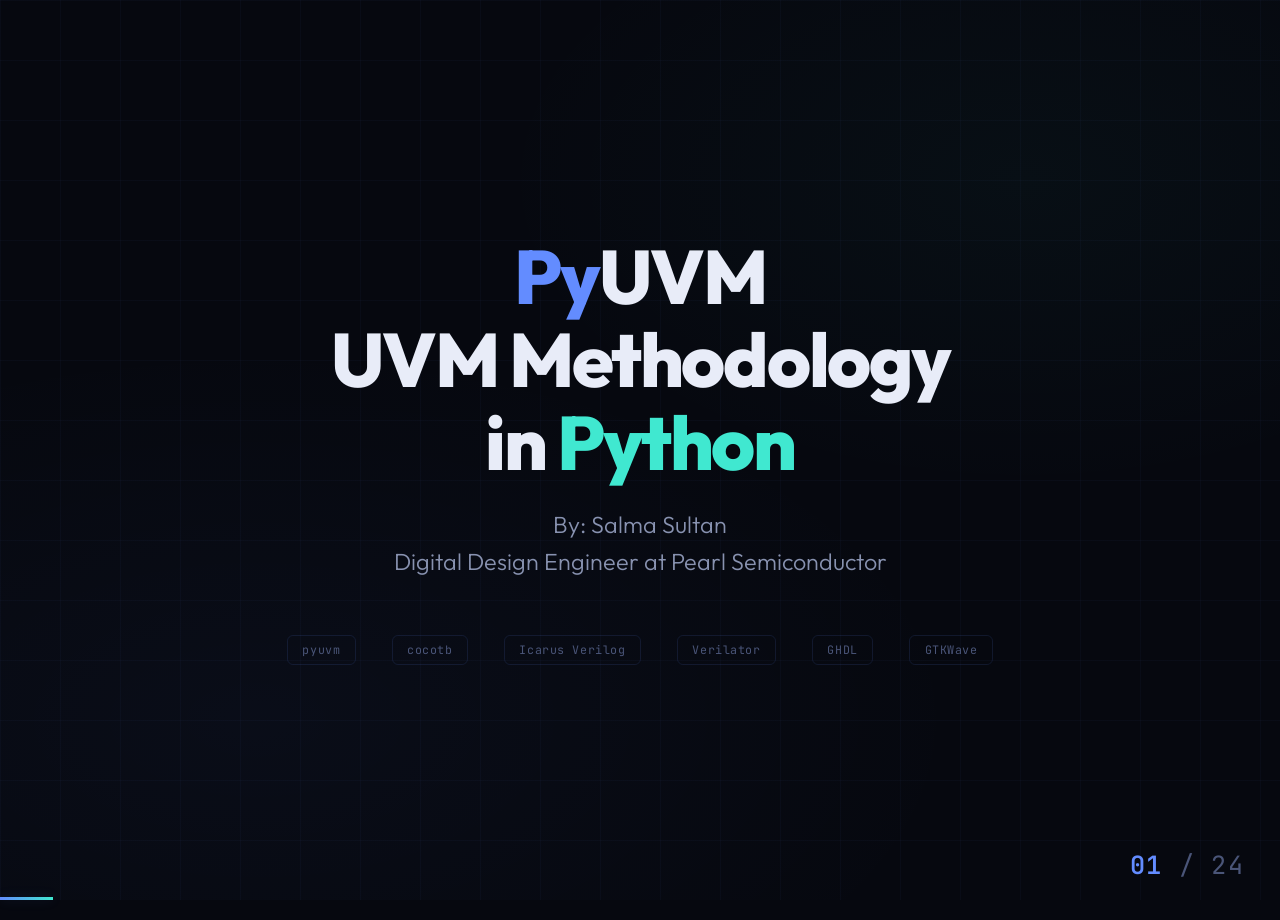
<file: index.html>
<!DOCTYPE html>
<html lang="en">
<head>
  <meta charset="UTF-8">
  <meta name="viewport" content="width=device-width, initial-scale=1.0">
  <title>PyUVM: Open-Source Verification with Python</title>
  <link rel="stylesheet" href="assets/css/pyuvm_presentation.css">
</head>
<body>
  <div class="presentation" id="presentationRoot"></div>
  <div class="progress-bar" id="progressBar"></div>
  <div class="slide-counter"><span class="current" id="currentSlide">01</span><span> / </span><span id="totalSlides">00</span></div>
  <div class="laser-pointer" id="laserPointer" aria-hidden="true" hidden></div>
  <canvas class="pen-layer" id="penLayer" aria-hidden="true" hidden></canvas>
  <div class="style-toolbar is-hidden" id="styleToolbar">
    <select class="style-select style-select--preset" id="stylePreset" aria-label="Font style">
      <option value="body">Body</option>
      <option value="display">Display</option>
      <option value="serif">Serif</option>
      <option value="mono">Mono</option>
    </select>
    <div class="style-divider" aria-hidden="true"></div>
    <input class="style-select style-select--size" id="styleSize" aria-label="Font size" type="number" min="8" max="200" step="1" value="16">
    <div class="style-divider" aria-hidden="true"></div>
    <button type="button" class="style-btn" id="styleBold" aria-label="Bold">B</button>
    <button type="button" class="style-btn style-btn--italic" id="styleItalic" aria-label="Italic">I</button>
    <button type="button" class="style-btn style-btn--underline" id="styleUnderline" aria-label="Underline">U</button>
    <div class="style-divider" aria-hidden="true"></div>
    <div class="style-bundled-group">
      <div class="style-color-picker">
        <button type="button" class="style-btn style-btn--color" id="styleColorToggle" aria-label="Colors">
          <span class="style-color-chip"></span>
          <svg class="style-chevron" viewBox="0 0 24 24" aria-hidden="true">
            <polyline points="6 9 12 15 18 9"></polyline>
          </svg>
        </button>
        <div class="style-swatches is-hidden" id="styleSwatches"></div>
      </div>
      <div class="style-alignments" id="styleAlignments">
        <button type="button" class="style-align-btn" data-align="left" aria-label="Align left">
          <svg viewBox="0 0 24 24" aria-hidden="true">
            <line x1="3" y1="6" x2="21" y2="6"></line>
            <line x1="3" y1="12" x2="15" y2="12"></line>
            <line x1="3" y1="18" x2="21" y2="18"></line>
          </svg>
        </button>
        <button type="button" class="style-align-btn" data-align="center" aria-label="Align center">
          <svg viewBox="0 0 24 24" aria-hidden="true">
            <line x1="3" y1="6" x2="21" y2="6"></line>
            <line x1="6" y1="12" x2="18" y2="12"></line>
            <line x1="3" y1="18" x2="21" y2="18"></line>
          </svg>
        </button>
        <button type="button" class="style-align-btn" data-align="right" aria-label="Align right">
          <svg viewBox="0 0 24 24" aria-hidden="true">
            <line x1="3" y1="6" x2="21" y2="6"></line>
            <line x1="9" y1="12" x2="21" y2="12"></line>
            <line x1="3" y1="18" x2="21" y2="18"></line>
          </svg>
        </button>
      </div>
      <button type="button" class="style-btn style-btn--align" id="styleAlignToggle" aria-label="Toggle alignment options">
        <svg viewBox="0 0 24 24" aria-hidden="true">
          <line x1="3" y1="6" x2="21" y2="6"></line>
          <line x1="6" y1="12" x2="18" y2="12"></line>
          <line x1="9" y1="18" x2="21" y2="18"></line>
        </svg>
      </button>
    </div>
  </div>
  <script src="assets/js/pyuvm_slide_templates.js"></script>
  <script src="assets/js/slides/pyuvm_slide_support.js"></script>
  <script src="assets/js/slides/pyuvm_slide_assets_architecture.js"></script>
  <script src="assets/js/slides/pyuvm_slide_assets_technical.js"></script>
  <script src="assets/js/slides/pyuvm_slide_sections_intro.js"></script>
  <script src="assets/js/slides/pyuvm_slide_sections_architecture.js"></script>
  <script src="assets/js/slides/pyuvm_slide_sections_flow.js"></script>
  <script src="assets/js/pyuvm_slides_data.js"></script>
  <script src="assets/js/pyuvm_presentation_data.js"></script>
  <script src="assets/js/pyuvm_style_toolbar.js"></script>
  <script src="assets/js/presentation/pyuvm_presentation_state.js"></script>
  <script src="assets/js/presentation/pyuvm_presentation_stacking.js"></script>
  <script src="assets/js/presentation/pyuvm_presentation_navigation.js"></script>
  <script src="assets/js/presentation/pyuvm_presentation_editor.js"></script>
  <script src="assets/js/presentation/pyuvm_presentation_interactions.js"></script>
  <script src="assets/js/pyuvm_presentation.js"></script>
</body>
</html>
</file>
<file: assets/css/pyuvm_presentation.css>
@import url('./pyuvm_presentation_core.css?v=20260407-landscape-4');
@import url('./pyuvm_presentation_layout.css?v=20260407-landscape-4');
@import url('./pyuvm_presentation_extras.css?v=20260407-landscape-4');
</file>
